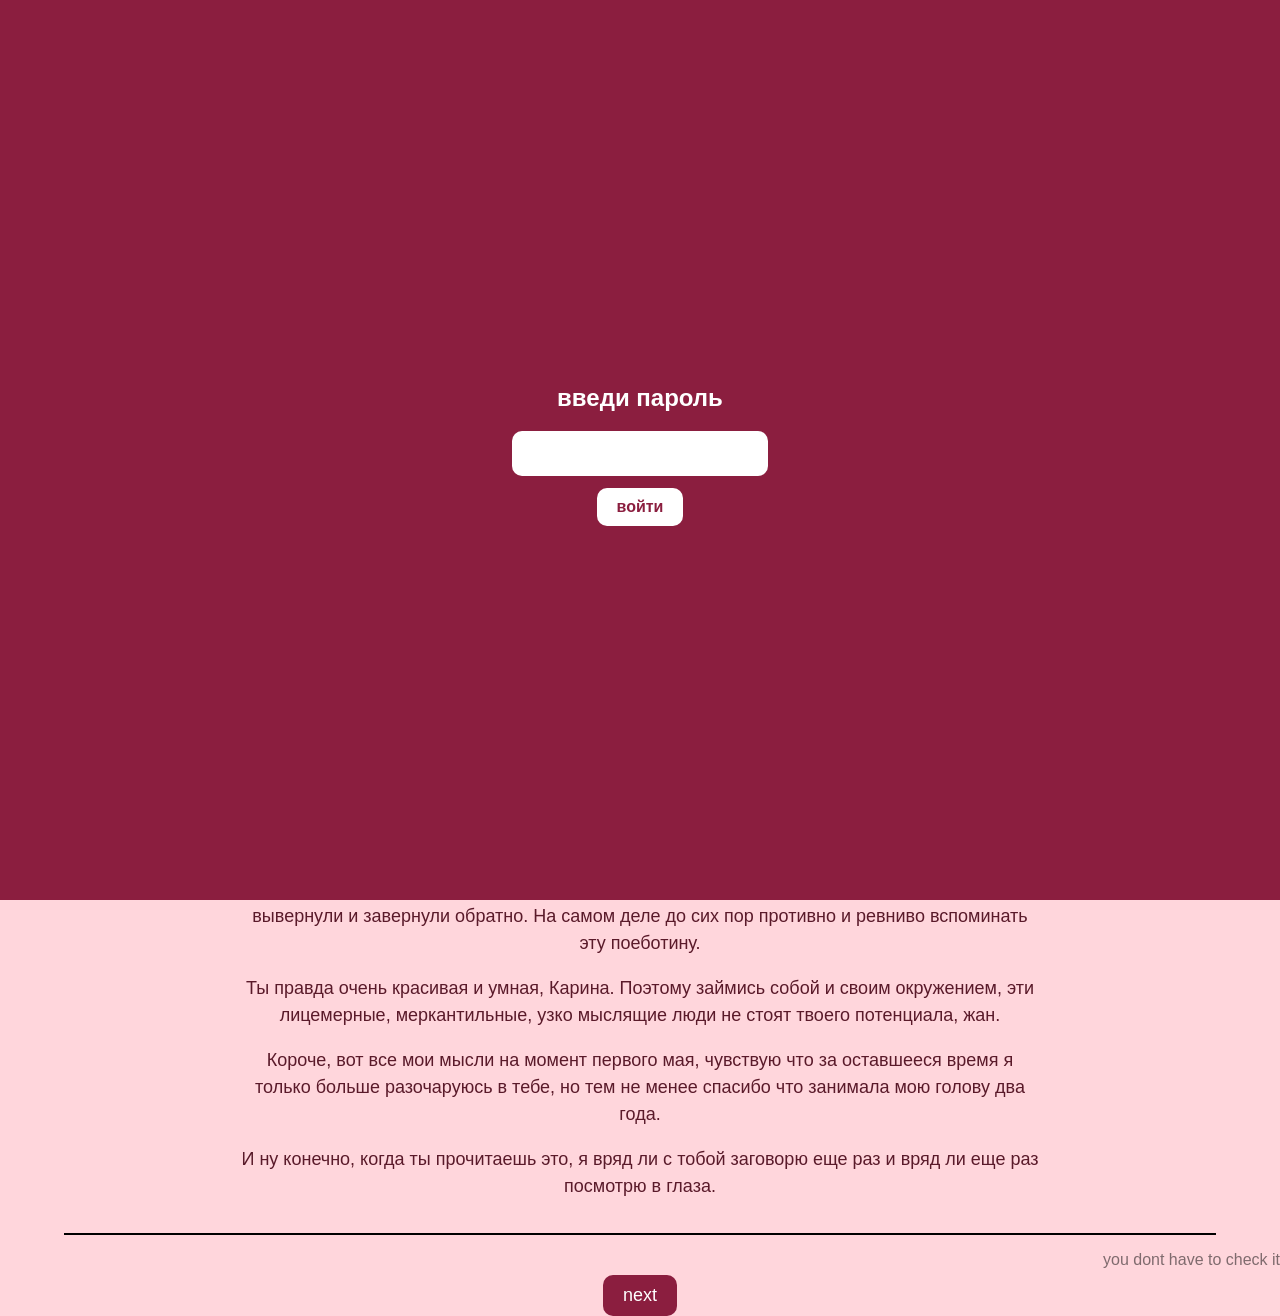
<file: index.html>
<!DOCTYPE html>
<html>
<head>
    <title>sup</title>

    <meta name="viewport" content="width=device-width, initial-scale=1.0">

    <style>
        body {
            margin: 0;
            font-family: Arial, sans-serif;
            background: #ffd6dc;
            color: #2b0f14;
            overflow-x: hidden;
        }

        .header {
            padding: 20px;
            font-size: 28px;
            font-weight: bold;
            background: #8b1e3f;
            color: white;
            text-align: center;
        }

        .container {
            display: flex;
            justify-content: space-between;
            align-items: flex-start;
            padding: 10px 40px;
            gap: 20px;
        }

        .left, .right {
            display: flex;
            flex-direction: column;
            gap: 20px;
        }

        video, img {
            width: 100%;
            max-width: 250px;
            border-radius: 12px;
        }

        .hero {
            text-align: center;
            max-width: 800px;
        }

        .hero h1 {
            font-size: 50px;
            color: #8b1e3f;
            margin-top: 0;
        }

        .hero p {
            color: #5a1a2a;
            font-size: 18px;
            margin-bottom: 15px;
            line-height: 1.5;
        }

        .heart {
            position: absolute;
            top: -20px;
            color: red;
            font-size: 20px;
            animation: fall linear forwards;
            pointer-events: none;
        }

        @keyframes fall {
            to {
                transform: translateY(110vh);
                opacity: 0;
            }
        }

        /* ===== LOCK ===== */
        .lockscreen {
            position: fixed;
            inset: 0;
            background: #8b1e3f;
            display: flex;
            justify-content: center;
            align-items: center;
            z-index: 99999;
        }

        .box {
            text-align: center;
            color: white;
        }

        input {
            padding: 12px;
            font-size: 18px;
            border: none;
            border-radius: 10px;
            outline: none;
            text-align: center;
        }

        button {
            margin-top: 12px;
            padding: 10px 20px;
            font-size: 16px;
            border: none;
            border-radius: 10px;
            cursor: pointer;
            background: white;
            color: #8b1e3f;
            font-weight: bold;
        }

        .error {
            margin-top: 10px;
            color: #ffb3b3;
        }

        /* ===== TOAST ===== */
        .toast {
            position: fixed;
            top: -100px;
            left: 50%;
            transform: translateX(-50%);
            background: #2b0f14;
            color: white;
            padding: 12px 20px;
            border-radius: 12px;
            font-size: 16px;
            transition: 0.4s;
            z-index: 100000;
        }

        @media (max-width: 768px) {
            .container {
                flex-direction: column;
                align-items: center;
                padding: 10px;
            }

            .left, .right {
                flex-direction: row;
                flex-wrap: wrap;
                justify-content: center;
            }

            video, img {
                max-width: 45%;
            }

            .hero h1 {
                font-size: 32px;
            }

            .hero p {
                font-size: 16px;
                padding: 0 10px;
            }
        }
    </style>
</head>

<body>

<!-- TOAST -->
<div id="toast" class="toast"></div>

<!-- LOCK SCREEN -->
<div class="lockscreen" id="lockscreen">
    <div class="box">
        <h2>введи пароль</h2>
        <input type="password" id="pass">
        <br>
        <button onclick="check()">войти</button>
        <div class="error" id="error"></div>
    </div>

    <audio id="wrongSound" src="mmm/mimo3.mp3"></audio>
</div>

<!-- МУЗЫКА -->
<audio id="bgMusic"></audio>

<script>
let unlocked = false;

function check() {
    if (unlocked) return;

    let password = document.getElementById("pass").value;
    let sound = document.getElementById("wrongSound");

    if (password === "Наиля") {
        unlocked = true;
        document.getElementById("lockscreen").style.display = "none";

        let music = document.getElementById("bgMusic");
        music.src = "mmm/police.mp3";
        music.volume = 0.2;
        music.play();

    } else {
        document.getElementById("error").innerText = "почтигой почти";
        sound.currentTime = 0;
        sound.play();

        showToast("подсказка имя моей старшей сестры");
    }
}

function showToast(text) {
    let toast = document.getElementById("toast");
    toast.innerText = text;

    toast.style.top = "20px";

    setTimeout(() => {
        toast.style.top = "-100px";
    }, 3000);
}
</script>

<div class="header">first page</div>

<div class="container">

    <div class="left">
        <video autoplay muted loop>
            <source src="mmm/m.mp4" type="video/mp4">
        </video>

        <img src="mmm/m8.jpeg">

        <video autoplay muted loop>
            <source src="mmm/m3.mp4" type="video/mp4">
        </video>
    </div>

    <div class="hero">

        <h1>Дорогая Мусик</h1>

        <p>Я хз когда ты это читаешь, вообще я сказал 30 апреля, что посмотришь где-то в июне. Но все-таки мне кажется, что читаешь раньше. За два блядских года так и смог поймать общую волну с тобой, хотя обычно с другими это получается намного легче. Как я МОЖЕТ сказал раньше, после того как ты прочитаешь все эту ебату, я не смогу смотреть тебе в глаза, потому что ильяс очко жим жим.</p>

        <p>Сколько бы раз я в тебе не разочаровывался, я постоянно возвращался к тебе. Сколько бы я не убеждался, что эту грешную душу стоит отпустить и забыть, я абсолютно всегда мысленно возвращался к даме по бокам экрана.</p>

        <p>Я даже не знаю почему полюбил тебя. Может сначала было и не понятно, что ты мне нравишься, но нравилась ты мне с самого начала включая первые дни сентября 2024 года. И с тех пор, ты постоянно шла в разрез с моим представлением хорошего ученика, примерной дочери и рациональным мышлением.</p>

        <p>Хотя я вру, я знаю почему любил. Я люблю твои глаза, твою улыбку, твою фигуру, как ты стесняешься, как ты запинаешься, и как не можешь долго держать зрительный контакт. Казалось бы, что такое есть у любой, но почему-то зацепили эти вещи именно у тебя.</p>

        <p>И именно поэтому ужасно стеснялся, в 10 классе весной пока у нас был урок в младшем корпусе я пришел позже всех и свободное место было только рядом с тобой. От стеснения я не просидел и минуты и просто сьебался как мужчина.</p>

        <p>Я очень сильно ревновал, когда ты советовалась со мной на счет козлоеба арсена. Я и так был без ума от тебя, а ты все затирала про какого-то овоща без будущего у которого есть только деньги отца.</p>

        <p>Я очень сильно ревновал, когда ты контактировала с адылжаном или хакимом. А когда ты сама рассказала, что обнималась с хакимом, потому что “чувства вспыхнули”, меня как будто вывернули и завернули обратно. На самом деле до сих пор противно и ревниво вспоминать эту поеботину.</p>

        <p>Ты правда очень красивая и умная, Карина. Поэтому займись собой и своим окружением, эти лицемерные, меркантильные, узко мыслящие люди не стоят твоего потенциала, жан.</p>

        <p>Короче, вот все мои мысли на момент первого мая, чувствую что за оставшееся время я только больше разочаруюсь в тебе, но тем не менее спасибо что занимала мою голову два года.</p>

        <p>И ну конечно, когда ты прочитаешь это, я вряд ли с тобой заговорю еще раз и вряд ли еще раз посмотрю в глаза.</p>

    </div>

    <div class="right">
        <img src="mmm/m5.jpeg">

        <video autoplay muted loop>
            <source src="mmm/m7.mp4" type="video/mp4">
        </video>

        <img src="mmm/m6.jpeg">
    </div>

</div>

<script>
function createHeart() {
    const heart = document.createElement("div");
    heart.classList.add("heart");
    heart.innerHTML = "❤️";

    heart.style.left = Math.random() * window.innerWidth + "px";
    heart.style.fontSize = (10 + Math.random() * 25) + "px";
    heart.style.animationDuration = (3 + Math.random() * 5) + "s";

    document.body.appendChild(heart);

    setTimeout(() => heart.remove(), 8000);
}

setInterval(createHeart, 100);
</script>

<hr style="border: none; height: 2px; background-color: black; width: 90%;">

<p style="text-align: right; color: rgba(0,0,0,0.5);">
    you dont have to check it 
</p>

<div style="text-align: center; margin-top: -10px;">
    <a href="indextest.html" style="
        display: inline-block;
        text-decoration: none;
        font-size: 18px;
        background: #8b1e3f;
        color: white;
        padding: 10px 20px;
        border-radius: 10px;
    ">
        next
    </a>
</div>

</body>
</html>
</file>
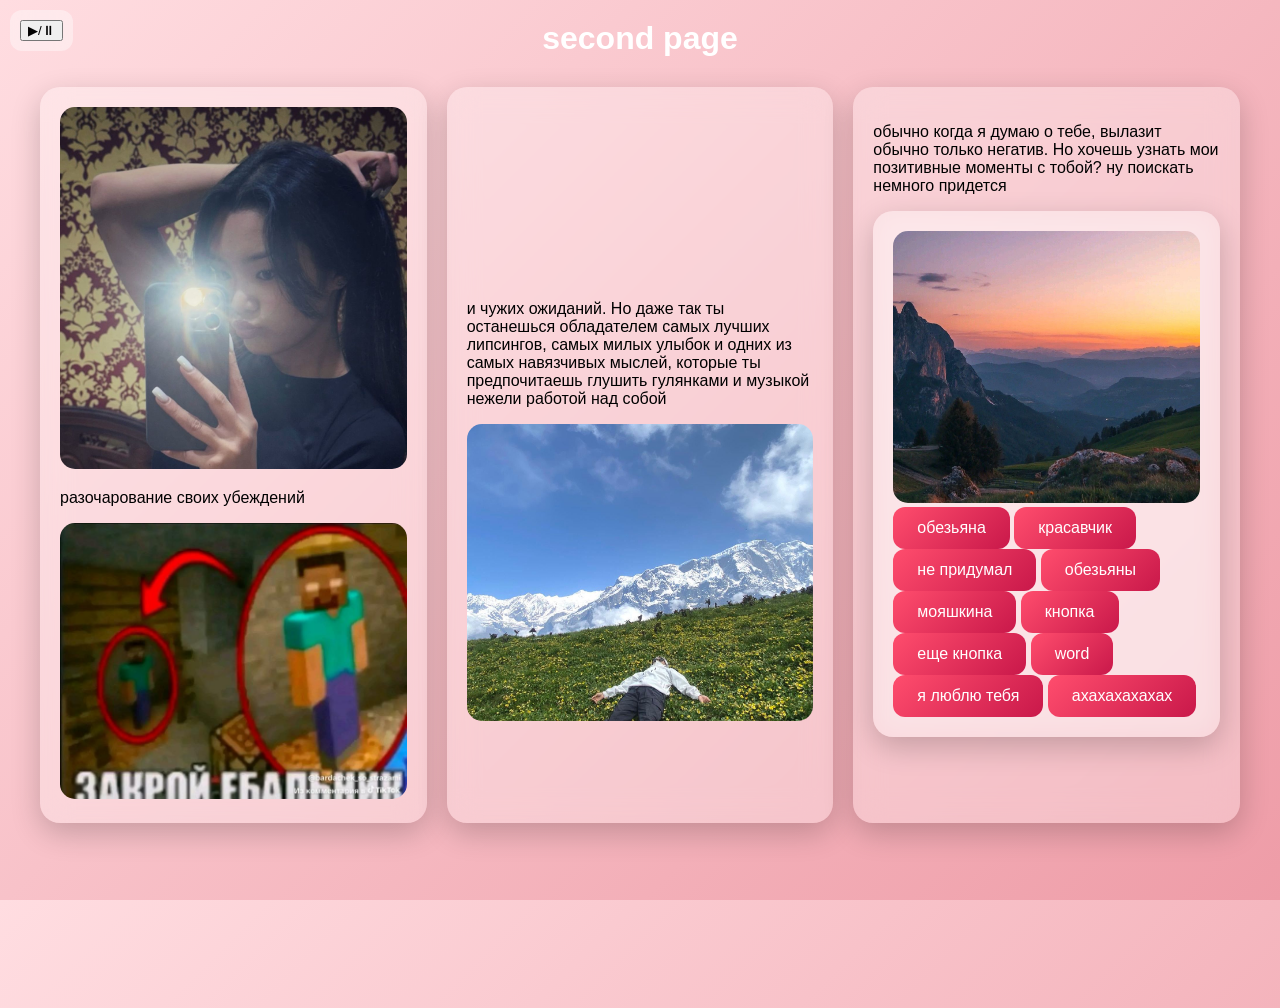
<file: indextest.html>
<!DOCTYPE html>
<html lang="ru">
<head>
<meta charset="UTF-8">
<title>My Page</title>

<style>

body {
    margin:0;
    font-family: Arial, sans-serif;
    background: linear-gradient(135deg, #ffdde1, #ee9ca7);
    min-height:100vh;
}

/* 🎵 КОНТРОЛЛЕР МУЗЫКИ */
.music-box {
    position: fixed;
    top: 10px;
    left: 10px;
    z-index: 99999;
    background: rgba(255,255,255,0.4);
    backdrop-filter: blur(10px);
    padding: 10px;
    border-radius: 12px;
}

/* 📦 ОБЩИЙ КОНТЕЙНЕР */
.wrapper {
    max-width: 1200px;
    margin: auto;
    padding: 20px;
}
.btn {
    display: inline-block;
    padding: 12px 24px;
    background: linear-gradient(135deg, #ff4d6d, #c9184a);
    color: white;
    text-decoration: none;
    border-radius: 12px;
}
/* 🔝 ШАПКА */
.header {
    text-align: center;
    font-size: 32px;
    font-weight: bold;
    color: white;
    margin-bottom: 30px;
}

/* 🧊 КАРТОЧКИ */
.card {
    background: rgba(255,255,255,0.3);
    backdrop-filter: blur(15px);
    border-radius: 20px;
    padding: 20px;
    box-shadow: 0 10px 30px rgba(0,0,0,0.2);
    transition: 0.3s;
}

.card:hover {
    transform: translateY(-5px);
}

/* 🧱 СЕТКА */
.grid {
    display: grid;
    grid-template-columns: 1fr 1fr 1fr;
    gap: 20px;
}

/* 🖼️ МЕДИА */
.media {
    width: 100%;
    border-radius: 15px;
}

/* ❤️ частицы */
.heart {
    position: absolute;
    top: -20px;
    font-size: 20px;
    animation: fall linear forwards;
    pointer-events: none;
}

@keyframes fall {
    to {
        transform: translateY(110vh);
        opacity: 0;
    }
}

@media (max-width: 768px) {
    .grid {
        grid-template-columns: 1fr;
    }
}

</style>

</head>

<body>

<!-- 🎵 МУЗЫКА + КОНТРОЛЬ -->
<div class="music-box">
    <audio id="bgMusic" src="mmm/meu.mp3" loop></audio>
    <button onclick="toggleMusic()">▶/⏸</button>
</div>

<div class="wrapper">

    <div class="header">
        second page
    </div>

    <div class="grid">

        <div class="card">
            <img src="mmm/m15.jpeg" class="media">
            <p>разочарование своих убеждений</p>
            <img src="mmm/o6.jpeg" class="media">
        </div>

        <div class="card">
            <video class="media" autoplay loop muted>
                <source src="mmm/m14.mp4">
            </video>
            <p> и чужих ожиданий. Но даже так ты останешься обладателем самых лучших липсингов, самых милых улыбок и одних из самых навязчивых мыслей, которые ты предпочитаешь глушить гулянками и музыкой нежели работой над собой</p>
            <img src="mmm/o5.jpeg" class="media">
        </div>

        <div class="card">
            <p>обычно когда я думаю о тебе, вылазит обычно только негатив. Но хочешь узнать мои позитивные моменты с тобой? ну поискать немного придется</p>
            <div class="card">

    <img src="mmm/m16.jpeg" class="media">
    
    
    <a href="mmm/o.jpeg" class="btn">обезьяна</a>
    <a href="mmm/o1.jpeg" class="btn">красавчик</a>
     <a href="https://www.tiktok.com/@demolished.croc?_r=1&_t=ZS-965P3XoKhiJ" class="btn">не придумал</a>
     <a href="mmm/o2.jpeg" class="btn">обезьяны</a>
     <a href="mmm/o3.jpeg" class="btn">мояшкина</a>
     <a href="mmm/o4.mp4" class="btn">кнопка</a>
    <a href="https://t.me/Positivemomentswithmusaeva_bot" class="btn">еще кнопка</a>
    <a href="https://1drv.ms/w/c/071a9c1e431f9dbd/IQC4__6x59jrRKtHJjYcuT0zAbeEWu5qrpUs7v0pG1Rk_Uw?e=0l8ByR" class="btn">word</a>
    <a href="mmm/o7.jpeg" class="btn">я люблю тебя</a>
    <a href="mmm/o8.jpeg" class="btn">ахахахахахах</a>
</div>
            
        </div>

    </div>

</div>

<script>

// 🎵 КНОПКА МУЗЫКИ
let music = document.getElementById("bgMusic");
music.volume = 0.2;

function toggleMusic() {
    if (music.paused) {
        music.play();
    } else {
        music.pause();
    }
}

// ❤️ + ⭐ частицы
function createParticle() {
    const el = document.createElement("div");
    el.className = "heart";

    if (Math.random() > 0.5) {
        el.innerHTML = "❤️";
        el.style.color = "red";
    } else {
        el.innerHTML = "⭐";
        el.style.color = "gold";
    }

    el.style.left = Math.random() * window.innerWidth + "px";
    el.style.fontSize = (10 + Math.random() * 25) + "px";
    el.style.animationDuration = (3 + Math.random() * 5) + "s";

    document.body.appendChild(el);

    setTimeout(() => el.remove(), 8000);
}

setInterval(createParticle, 100);

</script>

</body>
</html>
</file>
